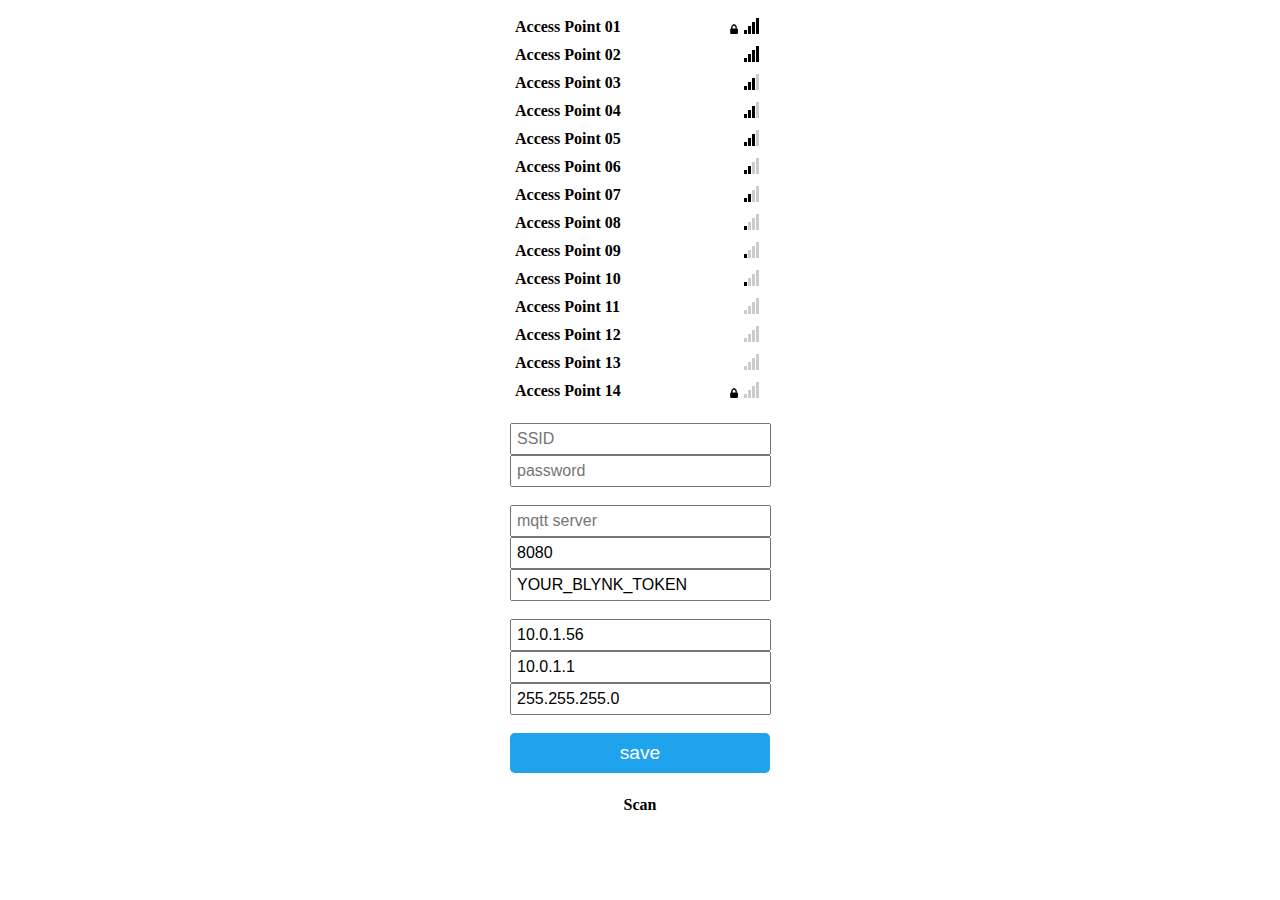
<file: src/libraries/WiFiManager/extras/test.html>
<!DOCTYPE html>
<html lang="en">

<head>
    <meta name="viewport" content="width=device-width, initial-scale=1, user-scalable=no" />
    <title>Config ESP</title>
    <script>

    function c(l,e) {
    	console.log(l);
    	// preventDefault();
        document.getElementById('s').value = l.innerText || l.textContent;
        // document.location.href = document.location +"#wmform";
        p = l.nextElementSibling.classList.contains("l");
        document.getElementById('p').disabled = !p;
        if(p)document.getElementById('p').focus();
        return false;
    }

    </script>

<style>
.c,
body {
    text-align: center
}

div,
input {
    padding: 5px;
    font-size: 1em
}

input {
    width: 95%
}

body {
    font-family: verdana
}

button {
    border: 0;
    border-radius: .3rem;
    background-color: #1fa3ec;
    color: #fff;
    line-height: 2.4rem;
    font-size: 1.2rem;
    width: 100%
}

a {
    color: #000;
    font-weight: 700;
    text-decoration: none
}

a:hover {
    color: #1fa3ec;
    text-decoration: underline
}

.q {
    height: 16px;
    margin: 0;
    padding: 0 5px;
    text-align: right;
    min-width: 38px
}

.q.q-0:after {
    background-position-x: 0
}

.q.q-1:after {
    background-position-x: -16px
}

.q.q-2:after {
    background-position-x: -32px
}

.q.q-3:after {
    background-position-x: -48px
}

.q.q-4:after {
    background-position-x: -64px
}

.q.l:before {
    background-position-x: -80px;
    padding-right: 5px
}

.ql .q {
    float: left
}

.qr .q {
    float: right
}

.qinv .q {
    -webkit-filter: invert(1);
    filter: invert(1)
}

.q:after,
.q:before {
    content: '';
    width: 16px;
    height: 16px;
    display: inline-block;
    background-repeat: no-repeat;
    background-position: 16px 0;
    background-image: url('[data-uri]');
}

@media (-webkit-min-device-pixel-ratio: 2),
(min-resolution: 192dpi) {
    .q:before,
    .q:after {
        background-image: url('[data-uri]');
        background-size: 95px 16px;
    }
}

input:disabled {
    opacity: 0.5;
}

</style>

</head>

<body>
 	<!-- classes, left/right invert -->
    <div class="qr" style='text-align:left;display:inline-block;min-width:260px;'>
        <div><a href='#p' onclick='c(this)'>Access Point 01</a><div role='img' aria-label='88%' title='88%' class='q q-4 l'></div></div>
        <div><a href='#p' onclick='c(this)'>Access Point 02</a><div role='img' aria-label='88%' title='88%' class='q q-4'></div></div>
        <div><a href='#p' onclick='c(this)'>Access Point 03</a><div role='img' aria-label='88%' title='88%' class='q q-3'></div></div>
        <div><a href='#p' onclick='c(this)'>Access Point 04</a><div role='img' aria-label='88%' title='88%' class='q q-3'></div></div>
        <div><a href='#p' onclick='c(this)'>Access Point 05</a><div role='img' aria-label='88%' title='88%' class='q q-3'></div></div>
        <div><a href='#p' onclick='c(this)'>Access Point 06</a><div role='img' aria-label='88%' title='88%' class='q q-2'></div></div>
        <div><a href='#p' onclick='c(this)'>Access Point 07</a><div role='img' aria-label='88%' title='88%' class='q q-2'></div></div>
        <div><a href='#p' onclick='c(this)'>Access Point 08</a><div role='img' aria-label='88%' title='88%' class='q q-1'></div></div>
        <div><a href='#p' onclick='c(this)'>Access Point 09</a><div role='img' aria-label='88%' title='88%' class='q q-1'></div></div>
        <div><a href='#p' onclick='c(this)'>Access Point 10</a><div role='img' aria-label='88%' title='88%' class='q q-1'></div></div>
        <div><a href='#p' onclick='c(this)'>Access Point 11</a><div role='img' aria-label='88%' title='88%' class='q q-0'></div></div>
        <div><a href='#p' onclick='c(this)'>Access Point 12</a><div role='img' aria-label='88%' title='88%' class='q q-0'></div></div>
        <div><a href='#p' onclick='c(this)'>Access Point 13</a><div role='img' aria-label='88%' title='88%' class='q q-0'></div></div>
        <div><a href='#p' onclick='c(this)'>Access Point 14</a><div role='img' aria-label='88%' title='88%' class='q q-0 l'></div></div>
        <br/>
        <form id="wmform" method='get' action='wifisave'>
            <input id='s' name='s' length=32 placeholder='SSID'>
            <br/>
            <input id='p' name='p' length=64 type='password' placeholder='password'>
            <br/>
            <br/>
            <input id='server' name='server' length=4 placeholder='mqtt server' value=''>
            <br/>
            <input id='port' name='port' length=5 placeholder='mqtt port' value='8080'>
            <br/>
            <input id='blynk' name='blynk' length=3 placeholder='blynk token' value='YOUR_BLYNK_TOKEN'>
            <br/>
            <br/>
            <input id='ip' name='ip' length=15 placeholder='Static IP' value='10.0.1.56'>
            <br/>
            <input id='gw' name='gw' length=15 placeholder='Static Gateway' value='10.0.1.1'>
            <br/>
            <input id='sn' name='sn' length=15 placeholder='Subnet' value='255.255.255.0'>
            <br/>
            <br/>
            <button type='submit'>save</button>
        </form>
        <br/>
        <div class="c"><a href="/wifi">Scan</a></div>
    </div>
</body>

</html>
</file>
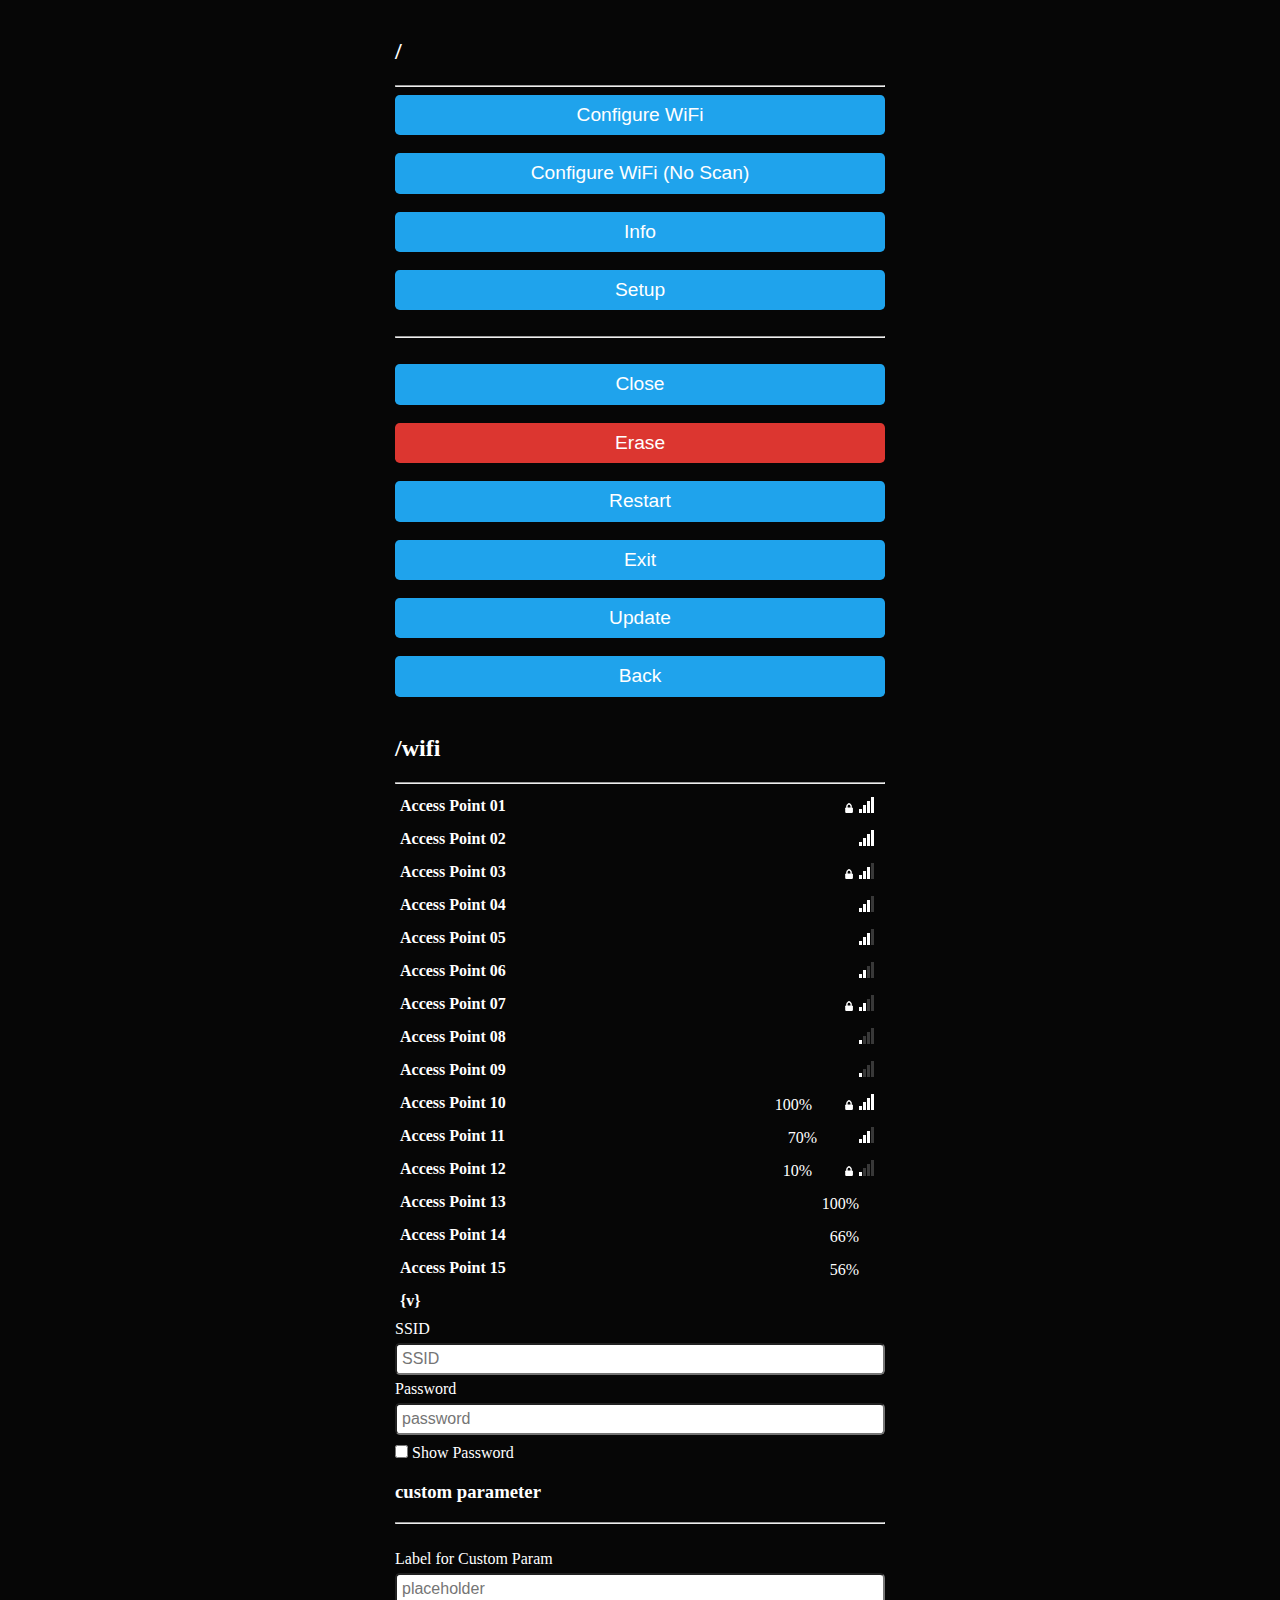
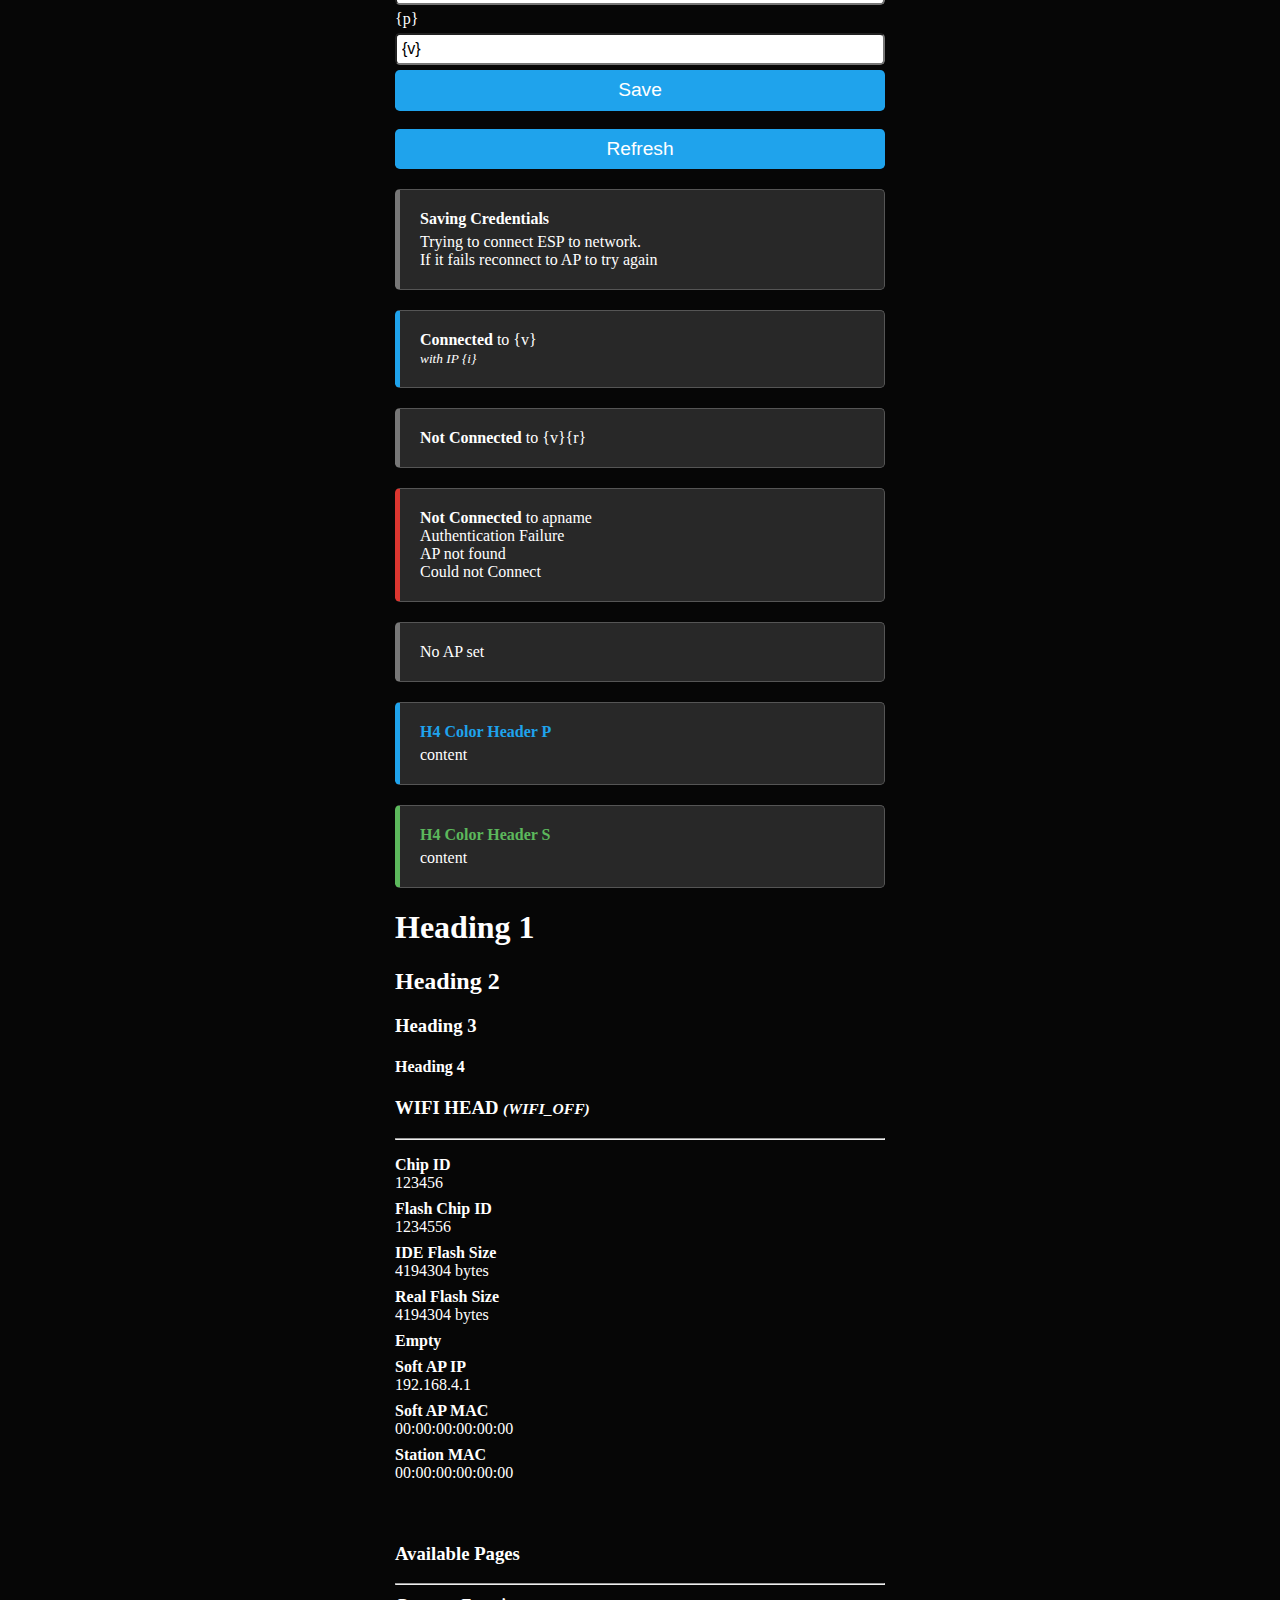
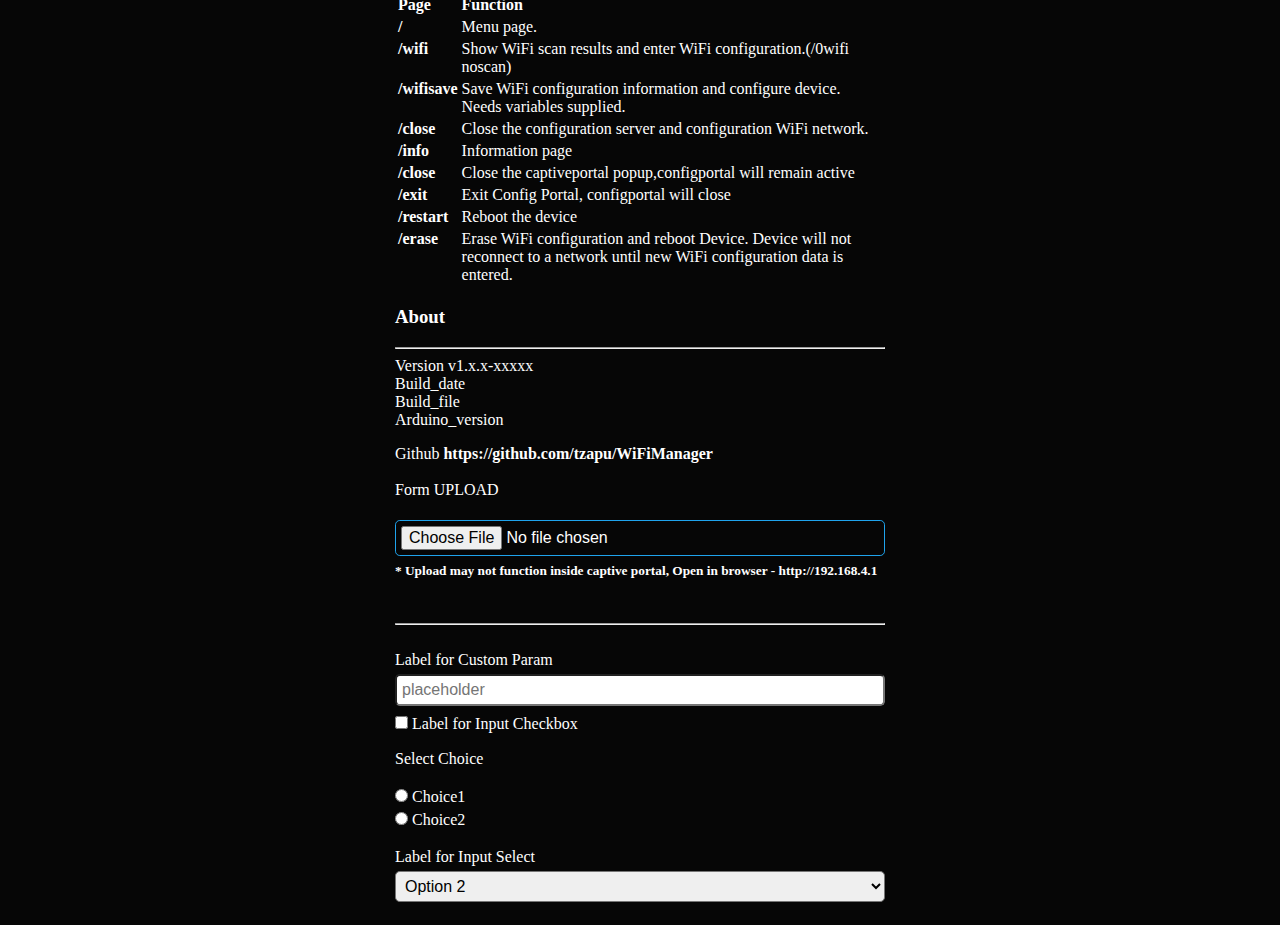
<file: src/libraries/WiFiManager/extras/WiFiManager.template.html>
<!-- HTTP_HEAD -->
<!DOCTYPE html>
<html lang="en">
	<head>
		<meta name=\"viewport\" content=\"width=device-width, initial-scale=1, user-scalable=no\"/>
		<title>{v}</title>
<!-- /HTTP_HEAD -->
<!-- HTTP_STYLE -->
<style>

:root{
	 /* CSS VARIABLE THEME COLOR */
	/*--primarycolor:#9933CC;*/
	--primarycolor:#1fa3ec;
}

body.invert,
body.invert a,
body.invert h1 {
	background-color:#060606;
	color:white;
}
body.invert .msg{
	background-color: #282828;
	border-top: 1px solid #555;
	border-right: 1px solid #555;
	border-bottom: 1px solid #555;
	color:#fff;
}
body.invert .q[role=img] {
    -webkit-filter: invert(1);
    filter: invert(1);
}
.c,
body {
    text-align: center;
    font-family: verdana
}
.wrap {
	text-align:left;
	display:inline-block;
	min-width:260px;
	max-width:500px;
}
div,
input,select {
    padding: 5px;
    font-size: 1em;
    /*width: 100%;*/
    /*/*margin: 3px 0 10px 0; // BEFORE spacing shows label closer to input, but need to do same for AFTER*/
    margin: 5px 0;
	box-sizing: border-box;
}
div{
	margin: 5px 0;
}
input,button,select,.msg{
	border-radius:.3rem;
    width: 100%;
}
input[type=radio],input[type=checkbox]{
    width: auto;
}
button,input[type="button"],input[type="submit"] {
    border: 0;
    background-color: var(--primarycolor);
    color: #fff;
    line-height: 2.4rem;
    font-size: 1.2rem;
}
input[type="file"]{
	border: 1px solid var(--primarycolor);
}
a {
    color: #000;
    font-weight: 700;
    text-decoration: none;
}
a:hover {
    color: var(--primarycolor);
    text-decoration: underline;
}
.h {
	display: none;
}
.q {
    height: 16px;
    margin: 0;
    padding: 0 5px;
    text-align: right;
    min-width: 38px;
    float:right;
}
.q.q-0:after {
    background-position-x: 0;
}
.q.q-1:after {
    background-position-x: -16px;
}
.q.q-2:after {
    background-position-x: -32px;
}
.q.q-3:after {
    background-position-x: -48px;
}
.q.q-4:after {
    background-position-x: -64px;
}
.q.l:before {
    background-position-x: -80px;
    padding-right: 5px
}
.ql .q {
    float: left;
}

.q:after,
.q:before {
    content: '';width:16px;height:16px;display:inline-block;background-repeat:no-repeat;background-position: 16px 0;
 background-image: url('[data-uri]');
}
@media (-webkit-min-device-pixel-ratio: 2),
(min-resolution: 192dpi) {
    .q:before,
    .q:after {
        background-image: url('[data-uri]');
        background-size: 95px 16px;
    }
}

.msg {
	padding: 20px;
	margin: 20px 0;
	border: 1px solid #eee;
	border-left-width: 5px;
	border-left-color: #777;
}

.msg h4 {
    margin-top: 0;
	margin-bottom: 5px;
}
.msg.P {
    border-left-color: var(--primarycolor);
}
.msg.P h4 {
    color: var(--primarycolor);
}
.msg.S {
    border-left-color: #5cb85c;
}
.msg.S h4 {
    color: #5cb85c;
}
.msg.D {
    border-left-color: #dc3630;
}
.msg.D h4 {
    color: #dc3630;
}

dt {
	font-weight: bold;
}
dd {
	margin: 0;
	padding: 0 0 0.5em 0;
}
td {
	vertical-align: top;
}
button.D{
	background-color:#dc3630;
}

button{
	/*transition: 0s filter;*/
	transition: 0s opacity;
	transition-delay: 3s;
	transition-duration: 0s;
	cursor: pointer;
}

button:active{
	opacity: 50% !important;
	/*filter: brightness(50%);*/
	cursor: wait;
	transition-delay: 0s;
}

button:hover{
	/*opacity: 80%;*/
}

:disabled {
	opacity: 0.5;
}
</style>
<!-- /HTTP_STYLE -->
<!-- HTTP_SCRIPT -->
		<script>
		function c(l){document.getElementById('s').value=l.innerText||l.textContent;
		p = l.nextElementSibling.classList.contains('l');
		document.getElementById('p').disabled = !p;
		if(p)document.getElementById('p').focus()};
		function f() {var x = document.getElementById('p');x.type==='password'?x.type='text':x.type='password';}
		</script>
<!-- /HTTP_SCRIPT -->
<!-- HTTP_HEAD_END -->
	</head>
	<body class="invert">
		<div class='wrap'>
		<!-- <div class='wrap ql qinv'> -->
<!-- /HTTP_HEAD_END -->
			<!-- SAMPLE -->
			<h2>/</h2><hR>
			<!-- /SAMPLE -->
			<!-- HTTP_PORTAL_OPTIONS -->
			<!-- /HTTP_PORTAL_OPTIONS -->
			<!-- HTTP_PORTAL_MENU[] -->
			<form action='/wifi' method='get'><button>Configure WiFi</button></form><br/>
			<form action='/0wifi' method='get'><button>Configure WiFi (No Scan)</button></form><br/>
			<form action='/info' method='get'><button>Info</button></form><br/>
			<form action='/param' method='get'><button>Setup</button></form><br/>
			<Hr><br/>
			<form action='/close' method='post'><button>Close</button></form><br/>
			<form action='/erase' method='post'><button class='D'>Erase</button></form><br/>
			<form action='/restart' method='post'><button>Restart</button></form><br/>
			<form action='/exit' method='post'><button>Exit</button></form><br/>
			<form action='/exit' method='post'><button>Update</button></form><br/>
			<form action='/' method='post'><button>Back</button></form><br/>
			<!-- /HTTP_PORTAL_MENU -->
			<!-- SAMPLE -->
			<h2>/wifi</h2><hr>
			<div><a href='#p' onclick='c(this)'>Access Point 01</a><div role='img' aria-label='88%' title='88%' class='q q-4 l'></div></div>
			<div><a href='#p' onclick='c(this)'>Access Point 02</a><div role='img' aria-label='88%' title='88%' class='q q-4'></div></div>
			<div><a href='#p' onclick='c(this)'>Access Point 03</a><div role='img' aria-label='60%' title='60%' class='q q-3 l'></div></div>
			<div><a href='#p' onclick='c(this)'>Access Point 04</a><div role='img' aria-label='60%' title='60%' class='q q-3'></div></div>
			<div><a href='#p' onclick='c(this)'>Access Point 05</a><div role='img' aria-label='60%' title='60%' class='q q-3'></div></div>
			<div><a href='#p' onclick='c(this)'>Access Point 06</a><div role='img' aria-label='40%' title='40%' class='q q-2'></div></div>
			<div><a href='#p' onclick='c(this)'>Access Point 07</a><div role='img' aria-label='40%' title='40%' class='q q-2 l'></div></div>
			<div><a href='#p' onclick='c(this)'>Access Point 08</a><div role='img' aria-label='20%' title='20%' class='q q-1'></div></div>
			<div><a href='#p' onclick='c(this)'>Access Point 09</a><div role='img' aria-label='20%' title='20%' class='q q-1'></div></div>
			<div><a href='#p' onclick='c(this)'>Access Point 10</a><div role='img' aria-label='20%' title='20%' class='q q-4 l'></div><div class='q '>100%</div></div>
			<div><a href='#p' onclick='c(this)'>Access Point 11</a><div role='img' aria-label='10%' title='10%' class='q q-3'></div><div class='q '>70%</div></div>
			<div><a href='#p' onclick='c(this)'>Access Point 12</a><div role='img' aria-label='10%' title='10%' class='q q-1 l'></div><div class='q '>10%</div></div>
			<div><a href='#p' onclick='c(this)'>Access Point 13</a><div role='img' aria-label='10%' title='10%' class='q q-0 h'></div><div class='q '>100%</div></div>
			<div><a href='#p' onclick='c(this)'>Access Point 14</a><div class='q'>66%</div></div>
			<div><a href='#p' onclick='c(this)'>Access Point 15</a><div class='q'>56%</div></div>
			<!-- /SAMPLE -->
			<!-- HTTP_ITEM -->
			<div><a href='#p' onclick='c(this)'>{v}</a><div role='img' aria-label='{r}%' title='{r}%' class='q q-{q} {i}'></div></div>
			<!-- /HTTP_ITEM -->
			<!-- HTTP_FORM_START -->
			<form method='get' action='wifisave'><label for='s'>SSID</label><br/><input id='s' name='s' length=32 placeholder='SSID'><br/><label for='p'>Password</label><input id='p' name='p' length=64 type='password' placeholder='password'><input type='checkbox' onclick='f()'> Show Password<br/>
			<!-- /HTTP_FORM_START -->
			<!-- SAMPLE -->
			<h3>custom parameter</h3><hr>
			<br/><label for='custom'>Label for Custom Param</label>
			<br/><input id='custom' name='custom' length='255' placeholder='placeholder' value='' {c}>
			<!-- /SAMPLE -->
			<!-- HTTP_FORM_LABEL -->
			<br/><label for='{i}'>{p}</label>
			<!-- /HTTP_FORM_LABEL -->
			<!-- HTTP_FORM_PARAM -->
			<br/><input id='{i}' name='{n}' length='{l}' placeholder='{p}' value='{v}' {c}>
			<!-- /HTTP_FORM_PARAM -->
			<!-- HTTP_FORM_END -->
			<br/><button type='submit'>Save</button></form>
			<!-- /HTTP_FORM_END -->
			<!-- HTTP_SCAN_LINK -->
			<br/><form action='/wifi' method='get'><button>Refresh</button></form>
			<!-- /HTTP_SCAN_LINK -->
			<!-- HTTP_SAVED -->
			<div class='msg'><h4>Saving Credentials</h4>Trying to connect ESP to network.<br />If it fails reconnect to AP to try again</div>
			<!-- /HTTP_SAVED -->
			<!-- HTTP_STATUS_ON -->
			<div class='msg P'><strong>Connected</strong> to {v}<br/><em><small>with IP {i}</small></em></div>
			<!-- /HTTP_STATUS_ON -->
			<!-- HTTP_STATUS_OFF -->
			<div class='msg {c}'><strong>Not Connected</strong> to {v}{r}</div>
			<!-- /HTTP_STATUS_OFF -->
			<!-- sample -->
			<div class='msg D'><strong>Not Connected</strong> to apname
			<!-- /sample -->
			<!-- HTTP_STATUS_OFFPW -->
				<br/>Authentication Failure
			<!-- /HTTP_STATUS_OFFPW -->
			<!-- HTTP_STATUS_OFFNOAP -->
				<br/>AP not found
			<!-- /HTTP_STATUS_OFFNOAP -->
			<!-- HTTP_STATUS_OFFFAIL -->
				<br/>Could not Connect
			<!-- /HTTP_STATUS_OFFFAIL -->
			</div>
			<!-- HTTP_STATUS_NONE -->
			<div class='msg'>No AP set</div>
			<!-- /HTTP_STATUS_NONE -->
			<!-- SAMPLE -->
			<div class='msg P'><h4>H4 Color Header P</h4>content</div>
			<!-- /SAMPLE -->
			<!-- SAMPLE -->
			<div class='msg S'><h4>H4 Color Header S</h4>content</div>
			<!-- /SAMPLE -->
			<!-- SAMPLE -->
			<h1>Heading 1</h1>
			<h2>Heading 2</h2>
			<h3>Heading 3</h3>
			<h4>Heading 4</h4>
			<h3>WIFI HEAD <small><em>(WIFI_OFF)</em></small></h3><hr>
			<dl>
				<dt>Chip ID</dt><dd>123456</dd>
				<dt>Flash Chip ID</dt><dd>1234556</dd>
				<dt>IDE Flash Size</dt><dd>4194304 bytes</dd>
				<dt>Real Flash Size</dt><dd>4194304 bytes</dd>
				<dt>Empty</dt><dd></dd>
				<dt>Soft AP IP</dt><dd>192.168.4.1</dd>
				<dt>Soft AP MAC</dt><dd>00:00:00:00:00:00</dd>
				<dt>Station MAC</dt><dd>00:00:00:00:00:00</dd>
			</dl>
			<!-- /SAMPLE -->
			<!-- HTTP_HELP -->
		 		<br/><h3>Available Pages</h3><hr>
		 		<table class='table'>
		 		<thead><tr><th>Page</th><th>Function</th></tr></thead><tbody>
		 		<tr><td><a href='/'>/</a></td>
		 		<td>Menu page.</td></tr>
		 		<tr><td><a href='/wifi'>/wifi</a></td>
		 		<td>Show WiFi scan results and enter WiFi configuration.(/0wifi noscan)</td></tr>
		 		<tr><td><a href='/wifisave'>/wifisave</a></td>
		 		<td>Save WiFi configuration information and configure device. Needs variables supplied.</td></tr>
		 		<tr><td><a href='/close'>/close</a></td>
		 		<td>Close the configuration server and configuration WiFi network.</td></tr>
		 		<tr><td><a href='/info'>/info</a></td>
		 		<td>Information page</td></tr>
 				<tr><td><a href='/close'>/close</a></td>
 				<td>Close the captiveportal popup,configportal will remain active</td></tr>
		 		<tr><td><a href='/exit'>/exit</a></td>
		 		<td>Exit Config Portal, configportal will close</td></tr>
		 		<tr><td><a href='/restart'>/restart</a></td>
		 		<td>Reboot the device</td></tr>
		 		<tr><td><a href='/erase'>/erase</a></td>
		 		<td>Erase WiFi configuration and reboot Device. Device will not reconnect to a network until new WiFi configuration data is entered.</td></tr>
		 		</table>
		 		<h3>About</h3><hr>
		 		Version v1.x.x-xxxxx<Br/>
		 		Build_date<br/>
		 		Build_file<br/>
		 		Arduino_version<br/>
		 		<p/>Github <a href='https://github.com/tzapu/WiFiManager'>https://github.com/tzapu/WiFiManager</a>
			<!-- /HTTP_HELP -->
			<!-- FORM_UPLOAD -->
			<Br/><br/>Form UPLOAD<br/>
			<form method='POST' action='u' enctype='multipart/form-data'>
				<input type='file' name='update' accept='.bin,application/octet-stream' onchange="(function(el){document.getElementById('uploadbin').style.display = el.value=='' ? 'none' : 'initial';})(this)">
				<button id='uploadbin' class="h">Submit</button>
			<a href='http://192.168.4.1' target='_blank'><small>* Upload may not function inside captive portal, Open in browser - http://192.168.4.1</a></small>
			<!-- /FORM_UPLOAD -->


			<!-- FORM_EXTRAS -->
			<br/><br/><br/><hr>
			<br/>
			<label for='custom'>Label for Custom Param</label>
			<br/>
			<input id='custom' name='custom' length='255' placeholder='placeholder' value='' {c}>
			<br/>

			<!-- INOUT CHECKBOX -->
			<!-- <label for='input_checkbox'>Label for Input Checkbox</label> -->
			<input id='input_checkbox' name='input_checkbox' placeholder='placeholder' value='' type="checkbox" {c}>
			<label for='input_checkbox'>Label for Input Checkbox</label>
			<br/>

			<!-- INPUT CHOICE -->
			<p>Select Choice</p>
			<input style='display: inline-block;' type='radio' id='choice1' name='program_selection' value='1'>
  			<label for='choice1'>Choice1</label><br>
  			<input style='display: inline-block;' type='radio' id='choice2' name='program_selection' value='2'>
  			<label for='choice2'>Choice2</label><br>

  			<!-- INPUT SELECT -->
			<br/>
			<label for='input_select'>Label for Input Select</label>
			<select name="input_select" id="input_select" class="button">
			<option value="0">Option 1</option>
			<option value="1" selected>Option 2</option>
			<option value="2">Option 3</option>
			<option value="3">Option 4</option>
			</select>

			</form>

			<!-- /FORM_EXTRAS -->

<!-- HTTP_END -->
    </div>
	</body>
</html>
<!-- /HTTP_END -->
</file>
